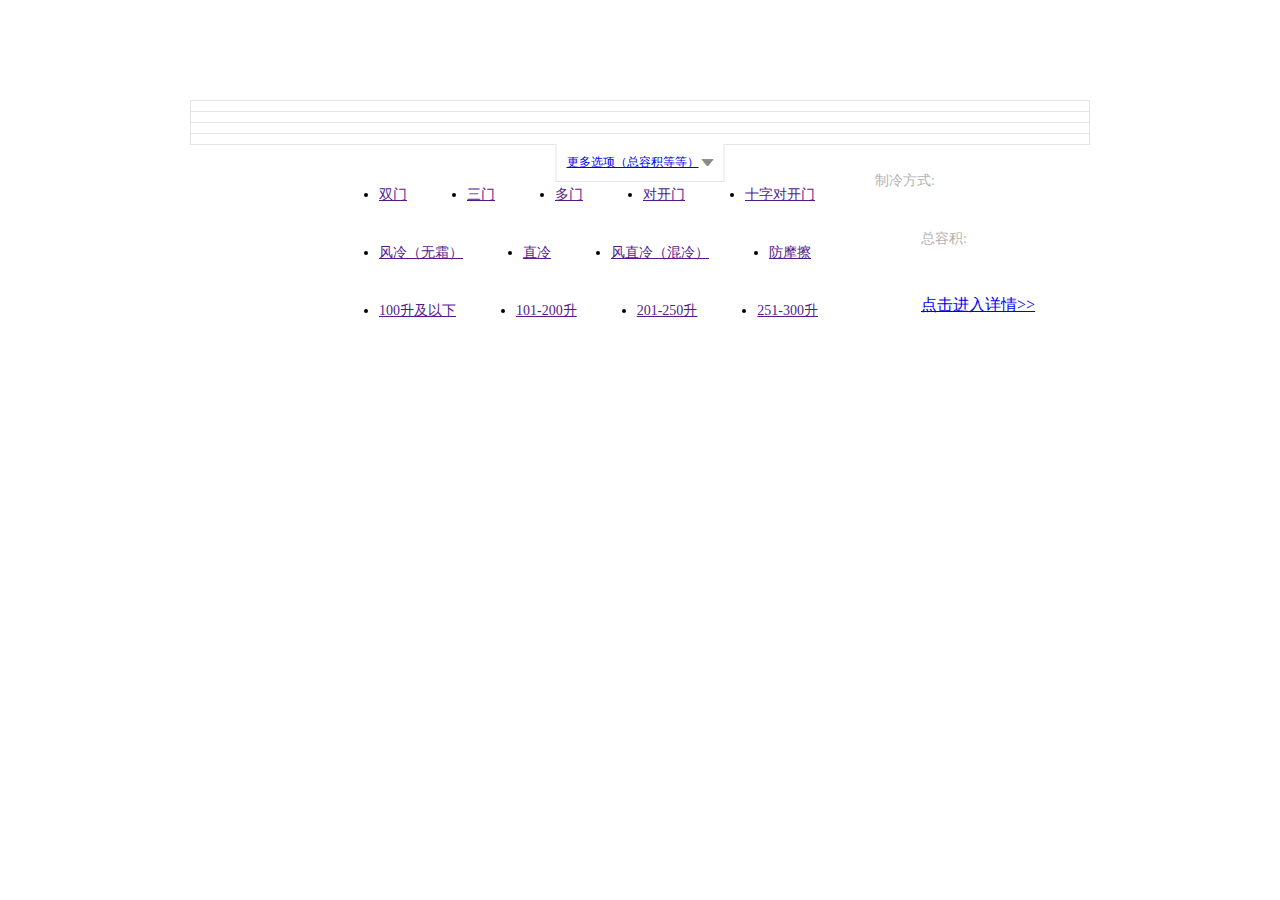
<file: index.html>
<!DOCTYPE html>
<html lang="zh">
<head>
	<meta charset="UTF-8" />
	<meta name="viewport" content="width=device-width, initial-scale=1.0" />
    <meta name="renderer" content="webkit|ie-comp|ie-stand" />
    <meta http-equiv="X-UA-Compatible" content="IE=edge,chrome=1" />
    <meta http-equiv="X-UA-Compatible" content="IE=Edge" />
	<title>Fold and Open</title>
	<link rel="stylesheet" href="https://lynachen.github.io/plug-ins/common.css" />
	<link rel="stylesheet" href="css/index.css" />
	<script src="https://lynachen.github.io/plug-ins/jquery-1.12.4/jquery.min.js"></script>
	<script src="index.js"></script>
</head>
<body>
	<div class="wrapper">
		<div class="sel-box">
			<div class="dl">
				<div class="dt">品牌：</div>
				<div class="dd clearfix">
					<ul class="list-item clearfix">
						<li><a href="">海尔</a></li>
                     	<li><a href="">美的</a></li>
                     	<li><a href="">容声</a></li>
                     	<li><a href="">西门子</a></li>
                     	<li><a href="">美菱</a></li>
                     	<li><a href="">TCL</a></li>
                     	<li><a href="">康佳</a></li>
                     	<li><a href="">松下</a></li>
                     	<li><a href="">海信</a></li>
                     	<li><a href="">三星</a></li>
					</ul>
				</div>
				<div class="sel-btn">
					<a href="javascript:;" class="btn-more">更多</a>
					<i class="down"></i>
				</div>
			</div>
			<div class="dl">
				<div class="dt">门款式:</div>
				<div class="dd clearfix">
					<ul class="list-item clearfix">
						<li><a href="">双门</a></li>
                     	<li><a href="">三门</a></li>
                     	<li><a href="">多门</a></li>
                     	<li><a href="">对开门</a></li>
                     	<li><a href="">十字对开门</a></li>
					</ul>
				</div>
				<div class="sel-btn">
					<a href="javascript:;" class="btn-more">更多</a>
					<i class="down"></i>
				</div>
			</div>
			<div class="dl">
				<div class="dt">制冷方式:</div>
				<div class="dd clearfix">
					<ul class="list-item clearfix">
						<li><a href="">风冷（无霜）</a></li>
                     	<li><a href="">直冷</a></li>
                     	<li><a href="">风直冷（混冷）</a></li>
                     	<li><a href="">防摩擦</a></li>
                     	<li><a href="">塑性</a></li>
                     	<li><a href="">风冷222（无霜）</a></li>
                     	<li><a href="">直冷222</a></li>
                     	<li><a href="">风直冷222（混冷）</a></li>
                     	<li><a href="">防摩擦222</a></li>
                     	<li><a href="">塑性222</a></li>
					</ul>
				</div>
				<div class="sel-btn">
					<a href="javascript:;" class="btn-more">更多</a>
					<i class="down"></i>
				</div>
			</div>
			<div class="dl">
				<div class="dt">总容积:</div>
				<div class="dd clearfix">
					<ul class="list-item clearfix">
						<li><a href="">100升及以下</a></li>
                     	<li><a href="">101-200升</a></li>
                     	<li><a href="">201-250升</a></li>
                     	<li><a href="">251-300升</a></li>
                     	<li><a href="">301-400升</a></li>
                     	<li><a href="">401-500升</a></li>
                     	<li><a href="">501-600升</a></li>
                     	<li><a href="">600升以上</a></li>
					</ul>
				</div>
				<div class="sel-btn">
					<a href="javascript:;" class="btn-more">更多</a>
					<i class="down"></i>
				</div>
			</div>
		</div>
	    <div class="show-more">
	    	<span>
	    		<a href="javascript:;">更多选项（总容积等等）</a>
            	<i class="down"></i>
	    	</span>            
       	</div>
 	</div>	
 	<div class="sel-container">
 		<a href="detail.html">点击进入详情&gt;&gt;</a>
 	</div>
</body>
</html>
</file>
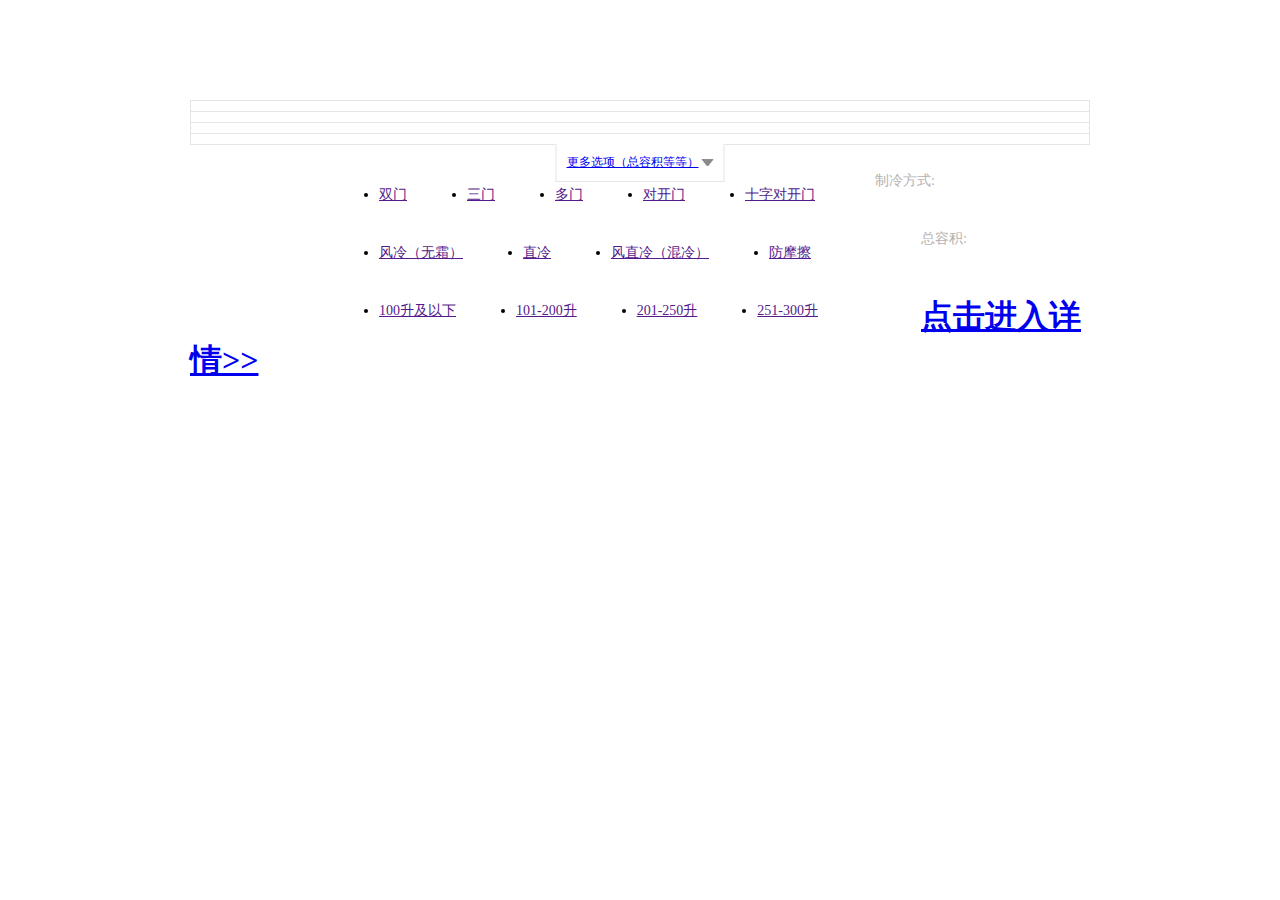
<file: templates/index.html>
<!DOCTYPE html>
<html lang="zh">
<head>
	<meta charset="UTF-8" />
	<meta name="viewport" content="width=device-width, initial-scale=1.0" />
    <meta name="renderer" content="webkit|ie-comp|ie-stand" />
    <meta http-equiv="X-UA-Compatible" content="IE=edge,chrome=1" />
    <meta http-equiv="X-UA-Compatible" content="IE=Edge" />
	<title>Fold and Open</title>
	<link rel="stylesheet" href="https://lynachen.github.io/plug-ins/common.css" />
	<link rel="stylesheet" href="../static/css/index.css" />
	<script src="https://lynachen.github.io/plug-ins/jquery-1.12.4/jquery.min.js"></script>
	<script src="../static/js/index.js"></script>
</head>
<body>
	<div class="wrapper">
		<div class="sel-box">
			<div class="dl">
				<div class="dt">品牌：</div>
				<div class="dd clearfix">
					<ul class="list-item clearfix">
						<li><a href="">海尔</a></li>
                     	<li><a href="">美的</a></li>
                     	<li><a href="">容声</a></li>
                     	<li><a href="">西门子</a></li>
                     	<li><a href="">美菱</a></li>
                     	<li><a href="">TCL</a></li>
                     	<li><a href="">康佳</a></li>
                     	<li><a href="">松下</a></li>
                     	<li><a href="">海信</a></li>
                     	<li><a href="">三星</a></li>
					</ul>
				</div>
				<div class="sel-btn">
					<a href="javascript:;" class="btn-more">更多</a>
					<i class="down"></i>
				</div>
			</div>
			<div class="dl">
				<div class="dt">门款式:</div>
				<div class="dd clearfix">
					<ul class="list-item clearfix">
						<li><a href="">双门</a></li>
                     	<li><a href="">三门</a></li>
                     	<li><a href="">多门</a></li>
                     	<li><a href="">对开门</a></li>
                     	<li><a href="">十字对开门</a></li>
					</ul>
				</div>
				<div class="sel-btn">
					<a href="javascript:;" class="btn-more">更多</a>
					<i class="down"></i>
				</div>
			</div>
			<div class="dl">
				<div class="dt">制冷方式:</div>
				<div class="dd clearfix">
					<ul class="list-item clearfix">
						<li><a href="">风冷（无霜）</a></li>
                     	<li><a href="">直冷</a></li>
                     	<li><a href="">风直冷（混冷）</a></li>
                     	<li><a href="">防摩擦</a></li>
                     	<li><a href="">塑性</a></li>
                     	<li><a href="">风冷222（无霜）</a></li>
                     	<li><a href="">直冷222</a></li>
                     	<li><a href="">风直冷222（混冷）</a></li>
                     	<li><a href="">防摩擦222</a></li>
                     	<li><a href="">塑性222</a></li>
					</ul>
				</div>
				<div class="sel-btn">
					<a href="javascript:;" class="btn-more">更多</a>
					<i class="down"></i>
				</div>
			</div>
			<div class="dl">
				<div class="dt">总容积:</div>
				<div class="dd clearfix">
					<ul class="list-item clearfix">
						<li><a href="">100升及以下</a></li>
                     	<li><a href="">101-200升</a></li>
                     	<li><a href="">201-250升</a></li>
                     	<li><a href="">251-300升</a></li>
                     	<li><a href="">301-400升</a></li>
                     	<li><a href="">401-500升</a></li>
                     	<li><a href="">501-600升</a></li>
                     	<li><a href="">600升以上</a></li>
					</ul>
				</div>
				<div class="sel-btn">
					<a href="javascript:;" class="btn-more">更多</a>
					<i class="down"></i>
				</div>
			</div>
		</div>
	    <div class="show-more">
	    	<span>
	    		<a href="javascript:;">更多选项（总容积等等）</a>
            	<i class="down"></i>
	    	</span>            
       	</div>
 	</div>	
 	<div class="wrapper">
 		<h1><a href="detail.html">点击进入详情&gt;&gt;</a></h1>
 	</div>
</body>
</html>
</file>
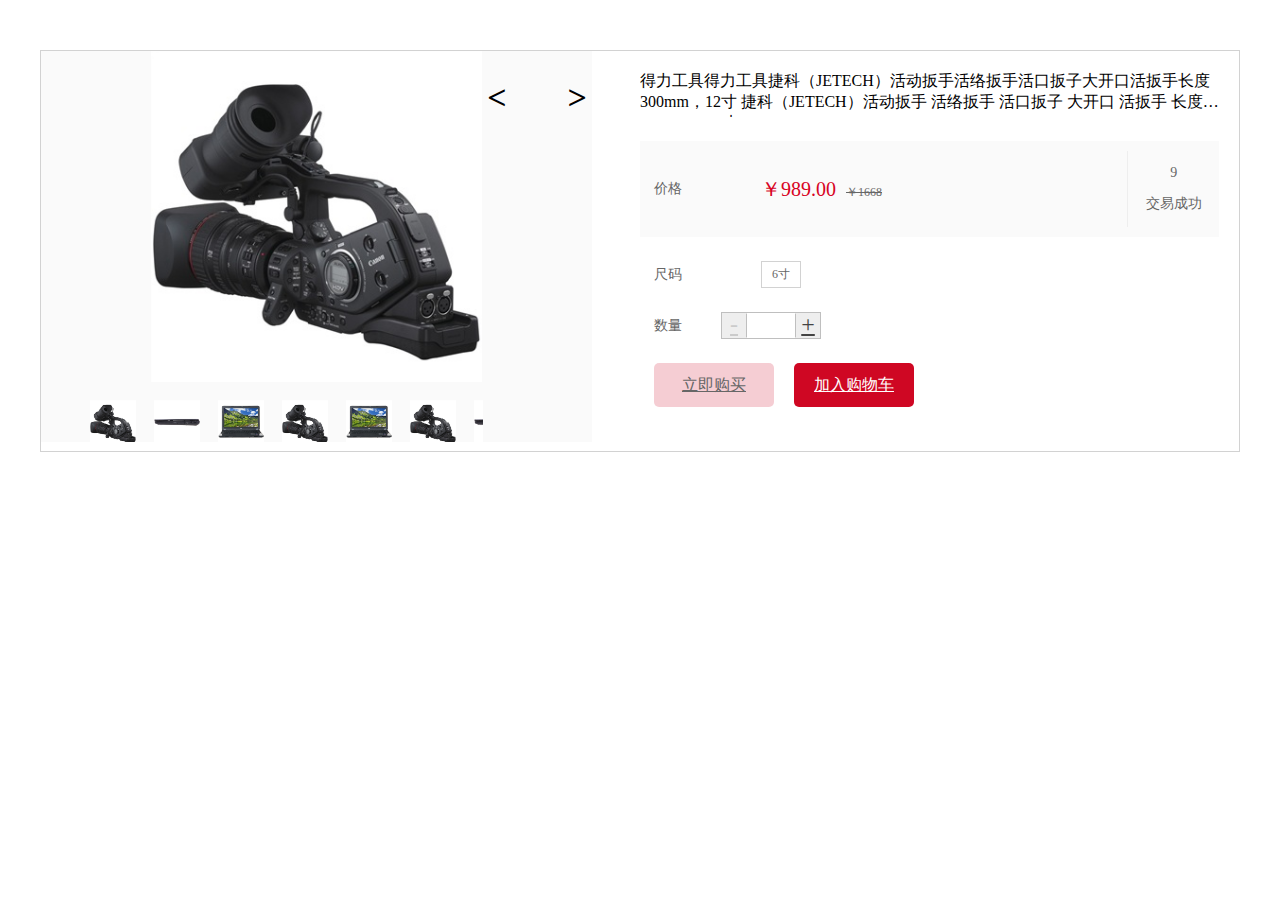
<file: templates/detail.html>
<!DOCTYPE html>
<html lang="zh">
<head>
	<meta charset="UTF-8" />
	<meta name="viewport" content="width=device-width, initial-scale=1.0" />
    <meta name="renderer" content="webkit|ie-comp|ie-stand" />
    <meta http-equiv="X-UA-Compatible" content="IE=edge,chrome=1" />
    <meta http-equiv="X-UA-Compatible" content="IE=Edge" />
	<title>product details</title>
	<link rel="stylesheet" href="https://lynachen.github.io/plug-ins/common.css" />
	<link rel="stylesheet" href="../static/css/detail.css" />
</head>
<body>
	<div id="app">
	    <div class="wrapper">
			<div class="pro-box">
			  	<!--商品图 start-->
			  	<div class="pro-img">
			    	<div id="preview" class="spec-preview clearfix"> 
			    		<div class="jqzoom">
			    			<img jqimg="../static/images/b1.jpg" src="../static/images/s1.jpg" />
			    		</div> 
			    	</div>
				    <!--缩图开始-->
				    <div class="spec-scroll clearfix"> 
				    	<a class="prev">&lt;</a> 
				    	<a class="next">&gt;</a>
				      	<div class="items">
				        	<ul>
					          	<li><img alt="佳能" bimg="../static/images/b1.jpg" src="../static/images/s1.jpg" onmousemove="preview(this);"></li>
					          	<li><img alt="佳能" bimg="../static/images/b2.jpg" src="../static/images/s2.jpg" onmousemove="preview(this);"></li>
					          	<li><img alt="佳能" bimg="../static/images/b3.jpg" src="../static/images/s3.jpg" onmousemove="preview(this);"></li>
					          	<li><img alt="佳能" bimg="../static/images/b1.jpg" src="../static/images/s1.jpg" onmousemove="preview(this);"></li>
					          	<li><img alt="佳能" bimg="../static/images/b3.jpg" src="../static/images/s3.jpg" onmousemove="preview(this);"></li>
					          	<li><img alt="佳能" bimg="../static/images/b1.jpg" src="../static/images/s1.jpg" onmousemove="preview(this);"></li>
					          	<li><img alt="佳能" bimg="../static/images/b2.jpg" src="../static/images/s2.jpg" onmousemove="preview(this);"></li>
					          	<li><img alt="佳能" bimg="../static/images/b1.jpg" src="../static/images/s1.jpg" onmousemove="preview(this);"></li>
					          	<li><img alt="佳能" bimg="../static/images/b2.jpg" src="../static/images/s2.jpg" onmousemove="preview(this);"></li>
					          	<li><img alt="佳能" bimg="../static/images/b2.jpg" src="../static/images/s2.jpg" onmousemove="preview(this);"></li>
					          	<li><img alt="佳能" bimg="../static/images/b1.jpg" src="../static/images/s1.jpg" onmousemove="preview(this);"></li>
					          	<li><img alt="佳能" bimg="../static/images/b2.jpg" src="../static/images/s2.jpg" onmousemove="preview(this);"></li>
				        	</ul>
				      	</div>
				    </div>
				    <!--缩图结束-->
			  	</div>
			  	<!--商品图 end-->
			  	<!--商品描述 start-->
			  	<div class="pro-txt">
			  		<div class="cell tlt">得力工具得力工具捷科（JETECH）活动扳手活络扳手活口扳子大开口活扳手长度300mm，12寸 捷科（JETECH）活动扳手 活络扳手 活口扳子 大开口 活扳手 长度300mm，12寸.</div>
			  		<div class="cell price">
			  			<span>价格</span>
			  			<ul class="list-price">
			  				<li>
			  					<span>￥989.00</span>
			  					<span class="origin-price">￥1668</span>
			  				</li>
			  				<li>
			  					<p>9</p>
			  					<p>交易成功</p>
			  				</li>
			  			</ul>
			  		</div>
			  		<div class="cell size">
			  			<span>尺码</span>
			  			<ul class="list-size">
			  				<li v-for="(item,index) in allSize" v-text="item.text" @click="choiceSize(index)" :class="{'on':index==current}">6寸</li>			  				
			  			</ul>
			  		</div>
					<div class="cell num">
						<span>数量</span>
						<div class="amount-box">
							<a href="javascript:;" class="reduce reSty" @click="reduce()">-</a>
							<input type="text" class="amount" id="amount" v-model="counter">
							<a href="javascript:;" class="add" @click="add()">+</a>
						</div> <!--数量-->
					</div>
					<div class="cell btns">
						<a href="javascript:;" class="btn-buy">立即购买</a>
						<a href="javascript:;" class="btn-add">加入购物车</a>
					</div>
			  	</div>
			  	<!--商品描述 end-->
			</div>
		</div>
	</div>
	<script src="https://lynachen.github.io/plug-ins/jquery-2.1.4/jquery.min.js"></script>	
	<script src="https://lynachen.github.io/plug-ins/vue-2.6.8/vue.js"></script>
	<!--放大镜插件-->
	<script src="https://lynachen.github.io/plug-ins/jquery.jqzoom/jquery.jqzoom.js"></script>
	<script src="../static/js/details.js"></script>
</body>
</html>
</file>
<file: css/index.css>
* {
    -webkit-box-sizing: border-box;
    -moz-box-sizing: border-box;
    box-sizing: border-box;
}
.wrapper {
	width: 900px;
	margin: 100px auto;
}
.sel-box .dl {
    border-right: 1px solid #e5e5e5;
    border-bottom: 1px solid #e5e5e5;
    border-left: 1px solid #e5e5e5;
    background-color: #fff;
    line-height: 34px;
    padding: 5px 18px 5px;
    position: relative;
}
.sel-box .dl:first-child{
	border-top: 1px solid #e5e5e5;
}
.sel-box .dl .dt {
    display: inline-block;
    width: 100px;
    white-space: nowrap;
    overflow: hidden;
    font-size: 14px;
    color: #b2b2b2;
    vertical-align: top;
    float: left;
}
.sel-box .dl .dd {
    font-size: 14px;
    margin-left: 130px;
    margin-right: 150px;
}
.sel-box .dl .dd .list-item {
    float: left;
    position: relative;
    height: 30px;
    overflow: hidden;
}

.sel-box .dl .dd .list-item li {
    float: left;
    margin-right: 60px;
    /*line-height: 28px;*/
}
.sel-box .dl .dd .list-item li:hover a {color: #6dc5a3;}
.sel-box .dl .sel-btn {
    position: absolute;
    width: 110px;
    top: 5px;
    right: 0;
    text-align: center;
    cursor: pointer;
    visibility: hidden;
}

.sel-btn .btn-more {
    color: #666;
    display: inline-block;
}
.sel-btn:hover .btn-more {color: #6dc5a3;}
.sel-btn i {
	display: inline-block;
	width: 12px;
	height: 6.6px;
    transition: all 0.2s ease-in-out;
    -webkit-transition: all 0.2s ease-in-out;
    -moz-transition: all 0.2s ease-in-out;
    -o-transition: all 0.2s ease-in-out;
    -ms-transition: all 0.2s ease-in-out;
}
.sel-btn i.down {
	background: url(../img/more1.png) no-repeat right center;
	background-size: contain;
}
.sel-btn:hover i,
.sel-btn i.down.up {
	-webkit-transform: rotate(180deg);
	-moz-transform: rotate(180deg);
	-ms-transform: rotate(180deg);
	-o-transform: rotate(180deg);
	transform: rotate(180deg);	
}
.show-more {
	text-align: center;
	margin-bottom: 10px;
	position: relative;
	height: 50px;
}
.show-more span {
    position: absolute;
    background-color: #fff;
    top: -1px;
    left: 50%;
    -webkit-transform: translateX(-50%);
    -moz-transform: translateX(-50%);
    -ms-transform: translateX(-50%);
    -o-transform: translateX(-50%);
    transform: translateX(-50%);
    font-size: 12px;
    color: #666;
    padding: 10px;
    border: 1px solid #e5e5e5;
    border-top: 0;
    cursor: pointer;
}
.show-more span:hover a {
	color: #6dc5a3;
}
.show-more span i {
	display: inline-block;
	width: 12px;
	height: 6.6px;
    transition: all 0.2s ease-in-out;
    -webkit-transition: all 0.2s ease-in-out;
    -moz-transition: all 0.2s ease-in-out;
    -o-transition: all 0.2s ease-in-out;
    -ms-transition: all 0.2s ease-in-out;
}
.show-more span i.down {
	background: url(../img/more2.png) no-repeat right center;
	background-size: contain;
}
.show-more span:hover i,
.show-more span i.down.up {
	-webkit-transform: rotate(180deg);
	-moz-transform: rotate(180deg);
	-ms-transform: rotate(180deg);
	-o-transform: rotate(180deg);
	transform: rotate(180deg);	
}
</file>
<file: static/css/index.css>
* {
    -webkit-box-sizing: border-box;
    -moz-box-sizing: border-box;
    box-sizing: border-box;
}
.wrapper {
	width: 900px;
	margin: 100px auto;
}
.sel-box .dl {
    border-right: 1px solid #e5e5e5;
    border-bottom: 1px solid #e5e5e5;
    border-left: 1px solid #e5e5e5;
    background-color: #fff;
    line-height: 34px;
    padding: 5px 18px 5px;
    position: relative;
}
.sel-box .dl:first-child{
	border-top: 1px solid #e5e5e5;
}
.sel-box .dl .dt {
    display: inline-block;
    width: 100px;
    white-space: nowrap;
    overflow: hidden;
    font-size: 14px;
    color: #b2b2b2;
    vertical-align: top;
    float: left;
}
.sel-box .dl .dd {
    font-size: 14px;
    margin-left: 130px;
    margin-right: 150px;
}
.sel-box .dl .dd .list-item {
    float: left;
    position: relative;
    height: 30px;
    overflow: hidden;
}

.sel-box .dl .dd .list-item li {
    float: left;
    margin-right: 60px;
    /*line-height: 28px;*/
}
.sel-box .dl .dd .list-item li:hover a {color: #6dc5a3;}
.sel-box .dl .sel-btn {
    position: absolute;
    width: 110px;
    top: 5px;
    right: 0;
    text-align: center;
    cursor: pointer;
    visibility: hidden;
}

.sel-btn .btn-more {
    color: #666;
    display: inline-block;
}
.sel-btn:hover .btn-more {color: #6dc5a3;}
.sel-btn i {
	display: inline-block;
	width: 12px;
	height: 6.6px;
    transition: all 0.2s ease-in-out;
    -webkit-transition: all 0.2s ease-in-out;
    -moz-transition: all 0.2s ease-in-out;
    -o-transition: all 0.2s ease-in-out;
    -ms-transition: all 0.2s ease-in-out;
}
.sel-btn i.down {
	background: url(../images/more1.png) no-repeat right center;
	background-size: contain;
}
.sel-btn:hover i,
.sel-btn i.down.up {
	-webkit-transform: rotate(180deg);
	-moz-transform: rotate(180deg);
	-ms-transform: rotate(180deg);
	-o-transform: rotate(180deg);
	transform: rotate(180deg);	
}
.show-more {
	text-align: center;
	margin-bottom: 10px;
	position: relative;
	height: 50px;
}
.show-more span {
    position: absolute;
    background-color: #fff;
    top: -1px;
    left: 50%;
    -webkit-transform: translateX(-50%);
    -moz-transform: translateX(-50%);
    -ms-transform: translateX(-50%);
    -o-transform: translateX(-50%);
    transform: translateX(-50%);
    font-size: 12px;
    color: #666;
    padding: 10px;
    border: 1px solid #e5e5e5;
    border-top: 0;
    cursor: pointer;
}
.show-more span:hover a {
	color: #6dc5a3;
}
.show-more span i {
	display: inline-block;
	width: 12px;
	height: 6.6px;
    transition: all 0.2s ease-in-out;
    -webkit-transition: all 0.2s ease-in-out;
    -moz-transition: all 0.2s ease-in-out;
    -o-transition: all 0.2s ease-in-out;
    -ms-transition: all 0.2s ease-in-out;
}
.show-more span i.down {
	background: url(../images/more2.png) no-repeat right center;
	background-size: contain;
}
.show-more span:hover i,
.show-more span i.down.up {
	-webkit-transform: rotate(180deg);
	-moz-transform: rotate(180deg);
	-ms-transform: rotate(180deg);
	-o-transform: rotate(180deg);
	transform: rotate(180deg);	
}
</file>
<file: static/css/detail.css>
* {
    -webkit-box-sizing: border-box;
    -moz-box-sizing: border-box;
    box-sizing: border-box;
}
.wrapper {
	width: 1200px;
	margin: 50px auto;
	min-width: 1200px;
}
/*商品*/
.pro-box {
	font-size: 0;
	border: solid 1px #d2d2d2;
}
.pro-img {
	display: inline-block;
	width: 46%;
	margin-right: 4%;
	font-size: 12px;
	vertical-align: top;
	background-color: #fafafa;
}
/*图片放大镜样式*/
.spec-preview {
	width:100%;
	padding-left: 20%;
    padding-right: 20%;
}
.jqzoom {
    float: left;
    position: relative;
    cursor: pointer;
}
.jqzoom img {
	max-width: 100%;
}
.zoomdiv {
	z-index:100;
	position:absolute;
	top:0px;
	left:0px;
	width:350px;
	height:350px;
	background-color:#fff;
	box-shadow: 0 0 10px rgba(0, 0, 0, 0.3);
	display:none;
	text-align:center;
	overflow:hidden;
}
.jqZoomPup {
	z-index:10;
	visibility:hidden;
	position:absolute;
	top:0px;
	left:0px;
	width:20px;
	height:20px;
	border:1px solid #aaa;
	background:#fff;
	opacity: 0.5;
}

/*图片小图预览列表*/
.spec-scroll {
    margin-top: 20px;
    width: 100%;
    position: relative;
}
.spec-scroll .prev {
	float:left;
	margin-right: 20px;
}
.spec-scroll .next {
	float:right;
	margin-left: 20px;
}
.spec-scroll .prev,.spec-scroll .next {
    display: block;
    font-family: "宋体";
    text-align: center;
    width: 30px;
    height: 54px;
    line-height: 54px;
    font-size: 34px;
    font-weight: 700;
    cursor: pointer;
}
.spec-scroll .items{
    float: left;
    position: relative;
    width: 442px;
    height: 56px;
    overflow: hidden;
}
.spec-scroll .items ul {
	position:absolute;
	width:999999px;
	height:56px;
	/*left: 28px;*/
}
.spec-scroll .items ul li {
	float:left;
	width:64px;
	text-align:center;
}
.spec-scroll .items ul li img {
	/*border:1px solid #CCC;*/
	padding:2px;
	width:50px;
	height:50px;
}
.spec-scroll .items ul li img:hover {
	border:2px solid #FF6600;
	padding:1px;
}

/*商品描述*/
.pro-txt {
	display: inline-block;
	width: 50%;
	font-size: 12px;
	padding: 20px;
	padding-left: 0;
}
.pro-txt .cell {
	margin-bottom: 24px;
	position: relative;
	font-size: 0;
}
.pro-txt .cell > span {
	font-size: 14px;
	color: #666;
	width: 14%;
	position: absolute;
	top: 50%;
	-webkit-transform: translateY(-50%);
	-moz-transform: translateY(-50%);
	-ms-transform: translateY(-50%);
	-o-transform: translateY(-50%);
	transform: translateY(-50%);
	left: 14px;
}
.pro-txt .cell > ul,
.pro-txt .cell > div {
	display: inline-block;
	margin-left: 14%;
	width: 86%;
	/*font-size: 12px;*/
}
.pro-txt .tlt {
	font-size: 16px;
	width: 100%;
	overflow: hidden;
    text-overflow: ellipsis;
    display: -webkit-box;
    -webkit-line-clamp: 2;
    -webkit-box-orient: vertical;
    height: 46px;
}
.pro-txt .cell.price {
	background-color: #fafafa;
	padding: 10px 0;
}
.pro-txt .list-price {
	
	font-size: 0;
	/*width: 86%;*/
}
.pro-txt .list-price li {
	display: inline-block;
	width: 80%;
	vertical-align: middle;
}
.pro-txt .list-price li:last-child {
	width: 20%;
	font-size: 14px;
	color: #666;
	border-left: 1px solid #eee;
	text-align: center;
}
.pro-txt .list-price li span {
	font-size: 20px;
	color: #d80324;
}
.pro-txt .list-price li .origin-price {
	font-size: 12px;
	color: #666;
	text-decoration: line-through;
	margin-left: 10px;
}
.pro-txt .list-size li {
	display: inline-block;
	padding: 4px 10px;
	border: 1px solid #d2d2d2;
	margin-right: 14px;
	font-size: 12px;
	color: #666;
	cursor: pointer;
}
.pro-txt .list-size li:hover,
.pro-txt .list-size li.on {
	background-color: #cf0723;
	color: #fff;
	border: 1px solid transparent;
}
.pro-txt .num .amount-box {
	width: 100px;
    border: 1px solid #bfbfbf;
    background-color: transparent;
    font-size: 12px;
}
.pro-txt .num .amount-box input {
	width: 50px;
	height: 25px;
	line-height: 25px;
	border: 1px solid transparent;
	border-right: 1px solid #bfbfbf;
	border-left: 1px solid #bfbfbf;
	color: #343434;
	text-align: center;
	z-index: 2;
	float: left;
	pointer-events: none;
}
.pro-txt .num .amount-box a {
	display: block;
	height: 25px;
	line-height: 22px;
	width: 24px;
	text-align: center;
	font-size: 24px;
	color: #444;
	float: left;
	background-color: #eee;
	cursor: pointer;
	z-index: 999;
}
.pro-txt .num .amount-box .reSty {
	color: #cbcbcb;
	cursor: default;
}
.pro-txt .btns {
	margin-left: 14px;
}
.pro-txt .btns a {
	display: inline-block;
	width: 120px;
	height: 44px;
	line-height: 44px;
	text-align: center;
	background-color: rgba(207, 7, 35, .2);
	border-radius: 5px;
	font-size: 16px;
	color: #666;
}
.pro-txt .btns .btn-add {
	background-color: #cf0723;
	color: #fff;
	margin-left: 20px;
}
</file>
